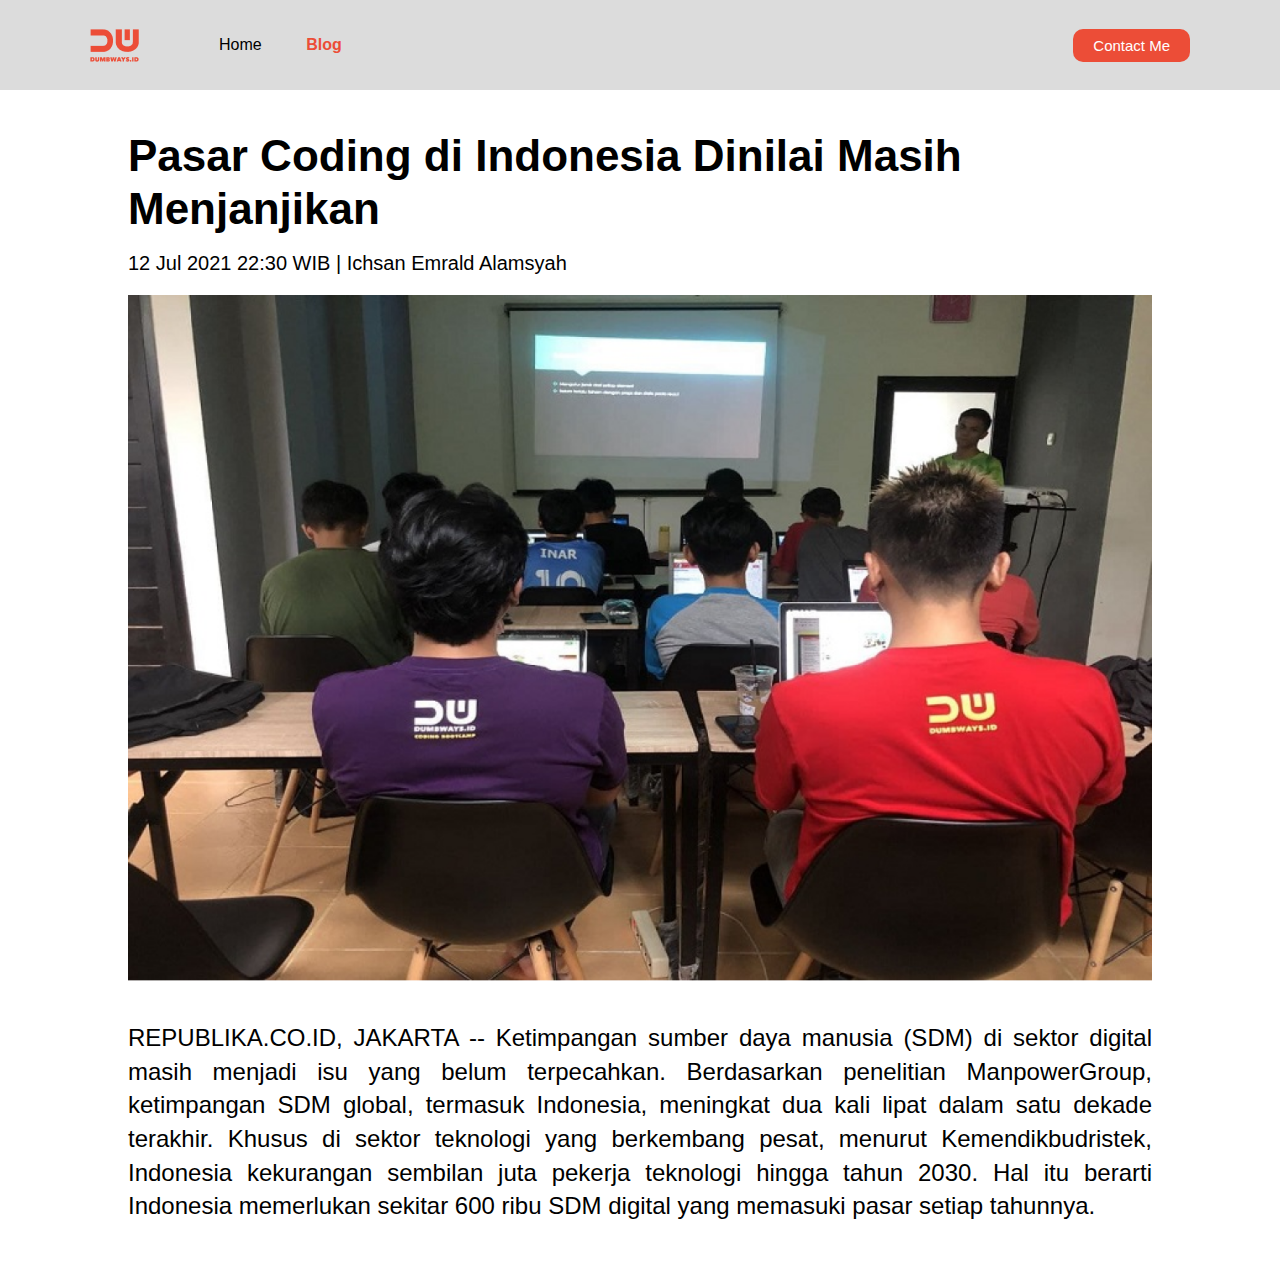
<file: blog-detail.html>
<html>
  <head>
    <title>Creating Blog Page - detail</title>
    <link rel="stylesheet" href="style.css" />
  </head>
  <body>
    <!-- NavBar -->
    <nav>
      <div class="left-side">
        <a href="index.html">
          <img src="assets/logo.png" alt="logo" />
        </a>
        <ul>
          <li>
            <a href="index.html">Home</a>
          </li>
          <li>
            <a href="blog.html" class="list-active">Blog</a>
          </li>
        </ul>
      </div>
      <div class="right-side">
        <a href="contact.html"> Contact Me </a>
      </div>
    </nav>

    <!-- Blog -->
    <div class="blog-detail">
      <div class="blog-detail-container">
        <h1>Pasar Coding di Indonesia Dinilai Masih Menjanjikan</h1>
        <div class="author">12 Jul 2021 22:30 WIB | Ichsan Emrald Alamsyah</div>
        <img src="assets/blog-img-detail.png" alt="detail" />
        <p>
          REPUBLIKA.CO.ID, JAKARTA -- Ketimpangan sumber daya manusia (SDM) di
          sektor digital masih menjadi isu yang belum terpecahkan. Berdasarkan
          penelitian ManpowerGroup, ketimpangan SDM global, termasuk Indonesia,
          meningkat dua kali lipat dalam satu dekade terakhir. Khusus di sektor
          teknologi yang berkembang pesat, menurut Kemendikbudristek, Indonesia
          kekurangan sembilan juta pekerja teknologi hingga tahun 2030. Hal itu
          berarti Indonesia memerlukan sekitar 600 ribu SDM digital yang
          memasuki pasar setiap tahunnya.
        </p>
      </div>
    </div>
  </body>
</html>
</file>
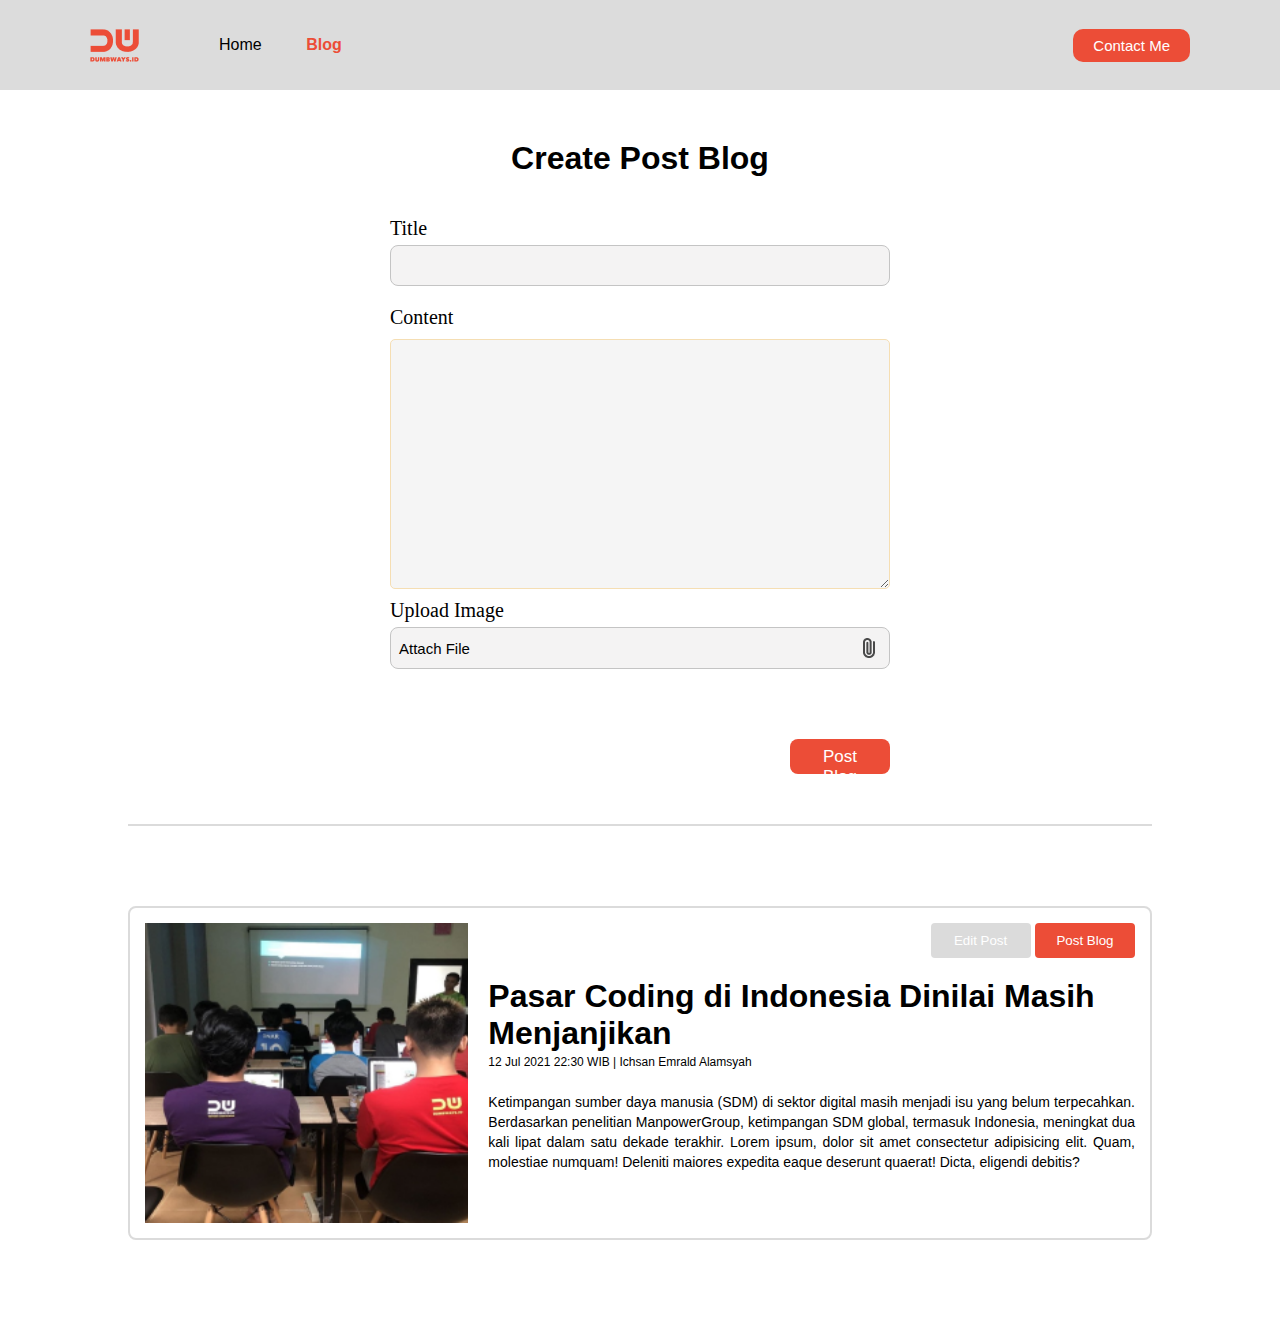
<file: blog.html>
<html>
  <head>
    <title>Creating Blog Page</title>
    <link rel="stylesheet" href="style.css" />
  </head>
  <body>
    <!-- NavBar -->
    <nav>
      <div class="left-side">
        <a href="index.html">
          <img src="assets/logo.png" alt="logo" />
        </a>
        <ul>
          <li>
            <a href="index.html">Home</a>
          </li>
          <li>
            <a href="blog.html" class="list-active">Blog</a>
          </li>
        </ul>
      </div>
      <div class="right-side">
        <a href="contact.html"> Contact Me </a>
      </div>
    </nav>

    <!-- Blog -->
    <!-- Form -->
    <div class="blog">
      <div class="blog-form">
        <div class="form-container">
          <form onsubmit="addBlog(event)">
            <h1>Create Post Blog</h1>
            <div>
              <label for="input-blog-title">Title</label>
              <input id="input-blog-title" />
            </div>
            <div>
              <label for="input-blog-content">Content</label>
              <textarea id="input-blog-content"></textarea>
            </div>
            <div>
              <label>Upload Image</label>
              <div class="input-blog-image-group">
                <label for="input-blog-image">
                  <p>Attach File</p>
                  <img src="assets/file.png" alt="file" />
                </label>
                <input type="file" id="input-blog-image" hidden />
              </div>
            </div>
            <div class="button-group">
              <button>Post Blog</button>
            </div>
          </form>
        </div>
      </div>
      <hr class="line" />
      <div id="contents" class="blog-list">
        <!-- dynamic content would be here -->
        <div class="blog-list-item">
          <div class="blog-image">
            <img src="assets/blog-img.png" alt="" />
          </div>
          <div class="blog-content">
            <div class="btn-group">
              <button class="btn-edit">Edit Post</button>
              <button class="btn-post">Post Blog</button>
            </div>
            <h1>
              <a href="blog-detail.html" target="_blank"
                >Pasar Coding di Indonesia Dinilai Masih Menjanjikan</a
              >
            </h1>
            <div class="detail-blog-content">
              12 Jul 2021 22:30 WIB | Ichsan Emrald Alamsyah
            </div>
            <p>
              Ketimpangan sumber daya manusia (SDM) di sektor digital masih
              menjadi isu yang belum terpecahkan. Berdasarkan penelitian
              ManpowerGroup, ketimpangan SDM global, termasuk Indonesia,
              meningkat dua kali lipat dalam satu dekade terakhir. Lorem ipsum,
              dolor sit amet consectetur adipisicing elit. Quam, molestiae
              numquam! Deleniti maiores expedita eaque deserunt quaerat! Dicta,
              eligendi debitis?
            </p>
          </div>
        </div>
      </div>
    </div>
    <script src="blog.js"></script>
  </body>
</html>
</file>
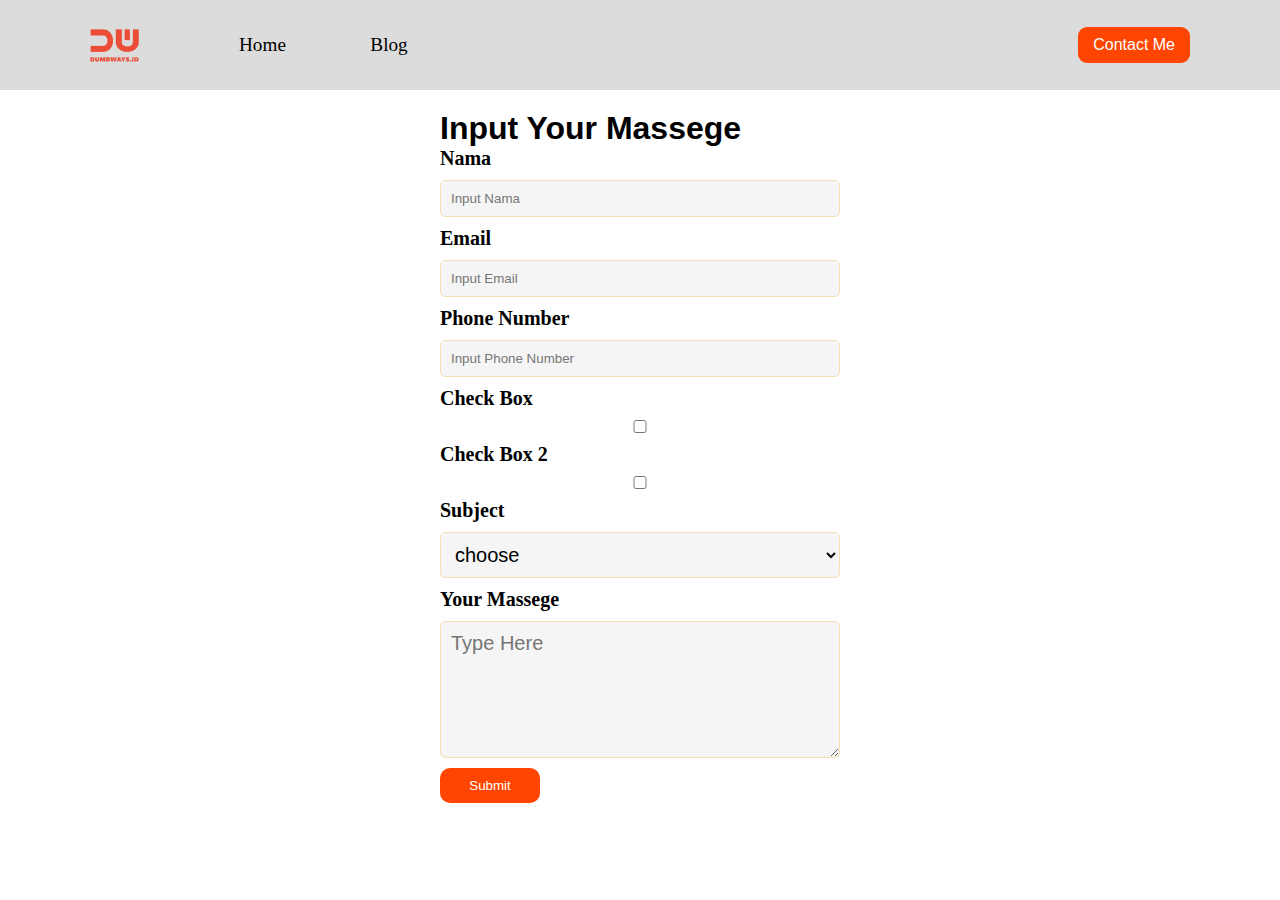
<file: contact.html>
<html>
    <head>
        <title>
            Contact Form
        </title>
        <link rel="stylesheet" href="style.css">
        <script src="form.js"></script>

    </head>
    <body>
        <nav>        
            <div class="left">
                <a href="index.html"><img src="assets/logo.png" alt="logo"></a>
                <ul>
                    <li><a href="index.html">Home</a></li>
                    <li><a href="#">Blog</a></li>
                </ul>
            </div>
            <div class="right">
                <a href="contact.html">Contact Me</a>
            </div>
        </nav>

        <!-- akhir dari nav -->

        <form class="form_card">
            <div>
                <h1>Input Your Massege</h1>
            </div>
            <div>
                <Label for="name">Nama</Label>
                <input 
                    type="text" 
                    id="name" 
                    placeholder="Input Nama"
                   >
            </div>

            <div>
                <Label for="mail">Email</Label>
                <input type="email" id="mail"
                    placeholder="Input Email"
                    >
            </div>
            
            <div>
                <Label for="phone">Phone Number</Label>
                <input type="text" id="phone"
                    placeholder="Input Phone Number"
                    >
            </div>
            
            <div>
                <label for="box1">Check Box</label>
                <input type="checkbox" id="box1" value="BOX 1">
                <label for="box2">Check Box 2</label>
                <input type="checkbox" id="box2" value="BOX 2">
            </div>

            <div>
                <Label for="sub">Subject</Label>
                <select name="" id="subs">
                    <option value="">choose</option>
                    <option value="Troubleshooting">Troubleshooting</option>
                    <option value="Problem Solving">Problem Solving</option>
                </select>
            </div>
           
            <div>
                <Label for="pesan">Your Massege</Label>
                <textarea cols="20px" rows="5px" maxlength="10" id="pesan"
                    placeholder="Type Here"
                    ></textarea>
            </div>
       
            <div>
                <button 
                    type="button" onclick="submitData()"
                    > 
                Submit</button>
            </div>
        
        </form>
        </div>
    </body>
</html>
</file>
<file: style.css>
* {
  margin: 0;
  padding: 0;
  box-sizing: border-box;
  font-family: Arial, Helvetica, sans-serif;
}

/* Navbar */
nav {
  display: flex;
  background: #f4f3f3;
  height: 7vh;
}

nav div {
  display: flex;
  align-items: center;
  flex: 50%;
}

nav div.left-side {
  padding-left: 90px;
}

nav div.right-side {
  padding-right: 90px;
  display: flex;
  justify-content: flex-end;
}

nav ul {
  list-style-type: none;
  margin-left: 40px;
}

nav ul li {
  display: inline;
  margin-left: 40px;
}

nav ul li a {
  color: #000000;
  text-decoration: none;
}

nav ul li a.list-active {
  color: #ec4d37;
  font-weight: 700;
}

nav .right-side a {
  font-size: 15px;
  padding: 8px 20px;
  background-color: #ec4d37;
  border: none;
  border-radius: 10px;
  color: #fff;
  text-decoration: none;
}

/* Blog Form */
.blog-form {
  padding: 50px 0;
  display: flex;
  justify-content: center;
}

.blog-form .form-container {
  width: 500px;
}

.blog-form .form-container h1 {
  text-align: center;
  margin-bottom: 40px;
}

.blog-form form label {
  font-size: 20px;
  font-weight: 400;
}

.blog-form form input,
textarea,
select {
  width: 100%;
  font-size: 20px;
  font-weight: 400;
  padding: 8px;
  margin-top: 5px;
  margin-bottom: 20px;
  background: #f4f3f3;
  border: 1px solid #c4c4c4;
  border-radius: 8px;
}

.blog-form form textarea {
  height: 250px;
}

.blog-form form .input-blog-image-group {
  width: 100%;
  font-size: 20px;
  font-weight: 400;
  padding: 8px;
  margin-top: 5px;
  margin-bottom: 20px;
  background: #f4f3f3;
  border: 1px solid #c4c4c4;
  border-radius: 8px;
  cursor: pointer;
}

.blog-form form .input-blog-image-group label p {
  font-size: 15px;
}

.blog-form form .input-blog-image-group label {
  cursor: pointer;
  display: flex;
  align-items: center;
  justify-content: space-between;
}

.blog-form form .button-group {
  text-align: right;
}

.blog-form form button {
  margin-top: 50px;
  padding: 8px 20px;
  font-size: 17px;
  background: #ec4d37;
  border-radius: 8px;
  border: none;
  color: #fff;
  cursor: pointer;
}

.blog hr {
  border: 1px solid #dbdbdb;
  width: 80%;
  margin-right: auto;
  margin-left: auto;
}

/* Blog list */
.blog .blog-list {
  margin-top: 80px;
  margin-bottom: 80px;
  display: flex;
  align-items: center;
  flex-direction: column;
}

.blog .blog-list .blog-list-item {
  width: 80%;
  padding: 15px;
  margin-bottom: 20px;
  border: 2px solid #dbdbdb;
  border-radius: 8px;
  display: flex;
}

.blog .blog-list .blog-list-item .blog-image {
  flex: 1;
}

.blog .blog-list .blog-list-item .blog-image img {
  width: 100%;
  height: 300px;
  object-fit: cover;
}

.blog .blog-list .blog-list-item .blog-content {
  padding-left: 20px;
  flex: 2;
}

.blog .blog-list .btn-group {
  text-align: right;
  margin-bottom: 20px;
}

.blog .blog-list .btn-group .btn-edit {
  padding: 5px 10px;
  border: 0;
  border-radius: 4px;
  background: #dbdbdb;
}

.blog .blog-list .btn-group .btn-post {
  padding: 5px 10px;
  border: 0;
  border-radius: 4px;
  background: #ec4d37;
  color: #fff;
}

.blog .blog-list h1 a {
  text-decoration: none;
  color: #000000;
}

.blog .blog-list .detail-blog-content {
  font-weight: 300;
  font-size: 12px;
  line-height: 20px;
}

.blog .blog-list .blog-list-item p {
  margin-top: 20px;
  font-weight: normal;
  font-size: 14px;
  line-height: 20px;
  text-align: justify;
}

/* Blog Detail */
.blog-detail {
  display: flex;
  justify-content: center;
}

.blog-detail-container {
  width: 80%;
  margin: 40px 0;
}

.blog-detail-container img {
  width: 100%;
}

.blog-detail-container h1 {
  font-style: normal;
  font-weight: 800;
  font-size: 44px;
  line-height: 120%;
  margin-bottom: 15px;
}

.blog-detail-container .author {
  font-weight: 100;
  font-size: 20px;
  line-height: 120%;
  margin-bottom: 20px;
}

.blog-detail-container p {
  margin-top: 40px;
  font-style: normal;
  font-weight: normal;
  font-size: 24px;
  line-height: 140%;
  text-align: justify;
}
/* nav {
    background-color: coral;
} */

*{
  margin: 0;
  font-family: Arial, Helvetica, sans-serif;
}

nav {
  background-color: gainsboro;
  display: flex;
  /* padding: 7px 0px; */
  height: 10vh;
  
}

nav .left {
  /* background-color: cornflowerblue; */
  flex: 50%;
  padding: 10;
  padding-left: 90px;
  justify-content: left;
  align-items: center;
  display: flex;
  
}
nav .left li {
  display: inline;
}

nav .left ul li a {
  color: black;
  margin: 20px;
  font-family: calibri;
  font-size: larger;
  text-decoration: none;

}

nav .right {
  /* background-color: darkcyan; */
  flex: 50%;
  justify-content: flex-end;
  display: flex;
  padding: 10;
  padding-right: 90px;
  text-align: end ;
  align-items: center;
}

nav .right a {
  color: white;
  background-color: orangered;
  padding: 9px 15px;
  border-radius: 9px;
  align-items: center;
  text-decoration: none;

}

.container {
  display: flex;
  align-items: center;
  justify-content: center;
  height: 100vh;
}

.container .section {
  display: flex;
  width: 85%;
}

.section .left {

  flex: 35%;
  
}

.section .left .card {
  border-radius: 25px; 
  width: 350;
  padding: 20px;
  box-shadow: 0px 0px 30px grey;

}

.section .right {
  flex: 65%;
  padding-left: 40px;
}

.section .right p {
  color: grey;
}

.section .right .skill-section {
  display: flex ;
  padding: 10px;
  
}

.section .right .skill-section p {
  color: grey;
}

.section .right .sosmed li {
  display: inline;
}

.section .right .sosmed ul li a {
  color: black;
  margin: 20px;
  font-family: calibri;
  font-size: larger;
  text-decoration: none;

}

.form_card {
  width: 400px; 
  margin: 20px auto;
}

label {
  font-size: 20px; 
  font-weight:bold; 
  font-family:calibri;
}

input, select, textarea {
  background: whitesmoke;
  width: 100%;
  border: 1px solid wheat ;
  border-radius: 5px;
  padding: 10px;
  margin: 10px 0;
}

button {
  color: white; 
  background: orangered; 
  border: 0ch; 
  width: 100px;
  height: 35px;
  border-radius: 10px;
  cursor: pointer;
  text-align: center;
}
</file>
